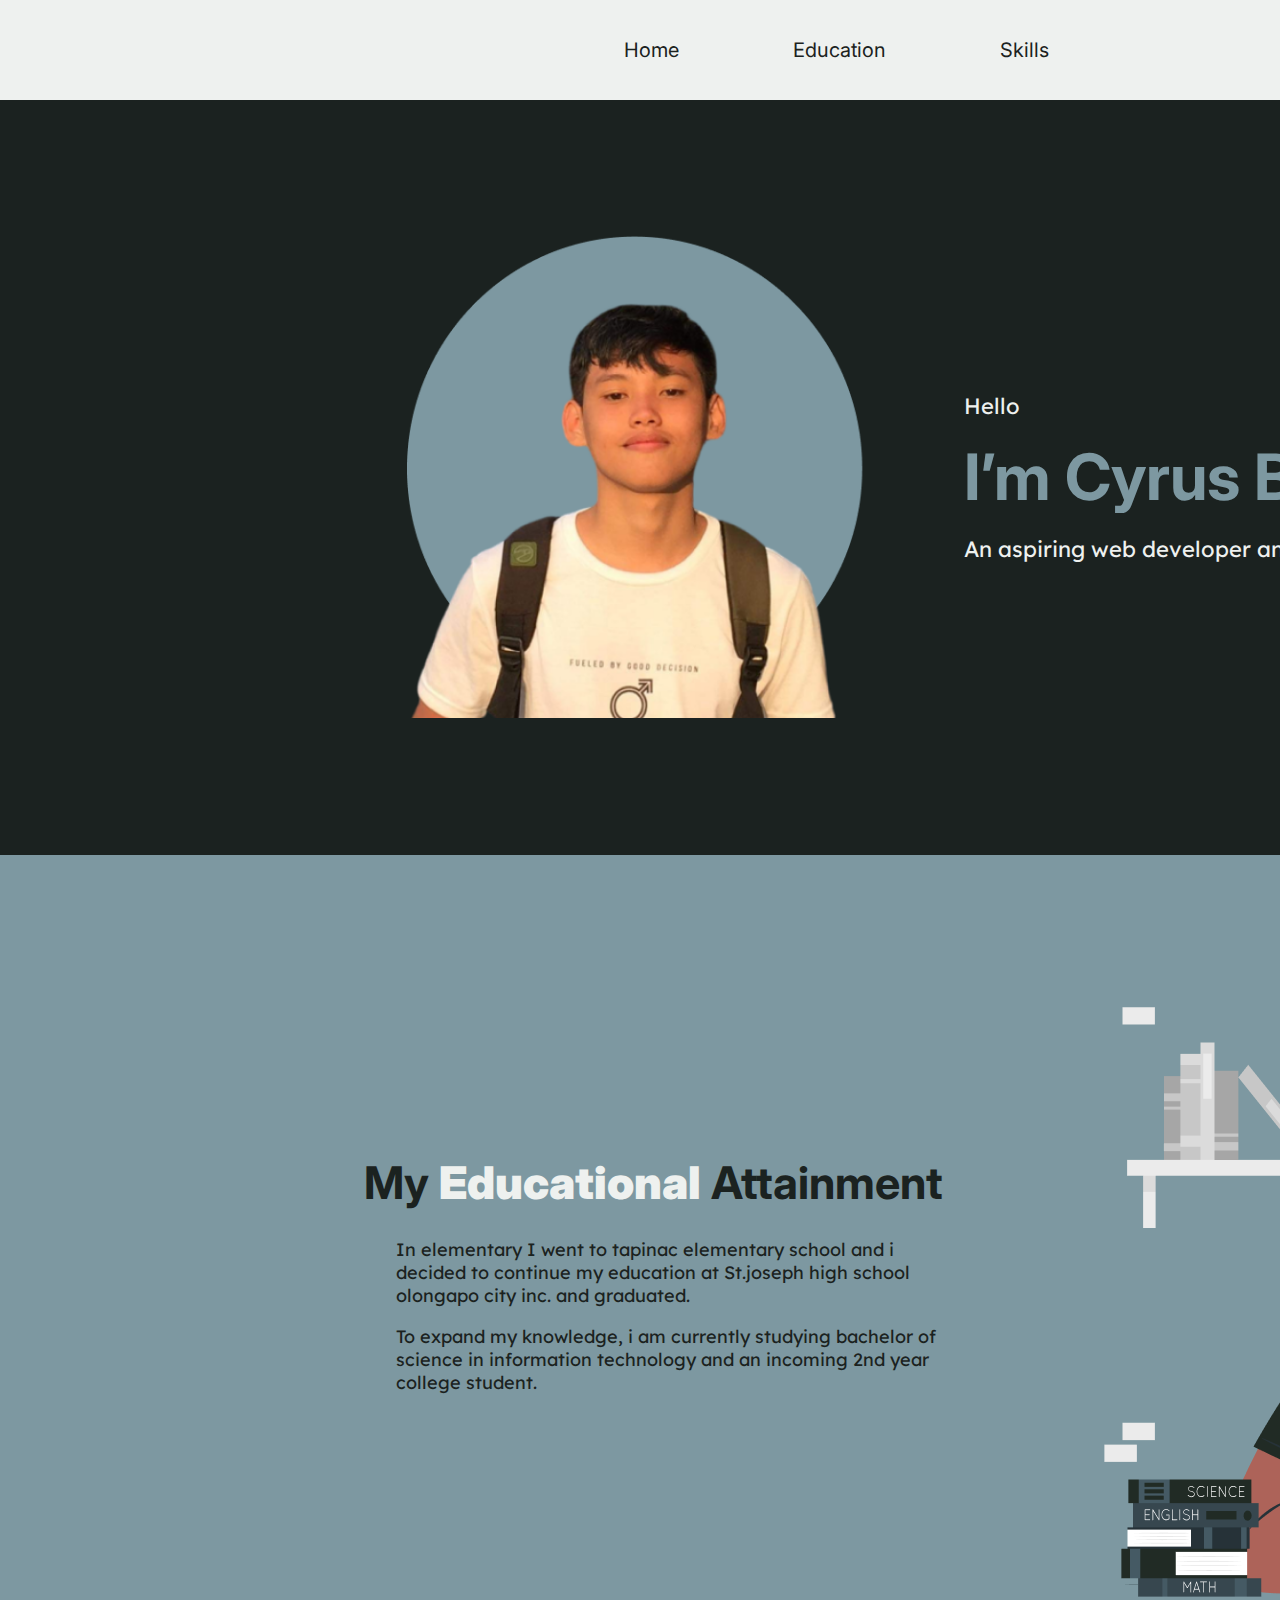
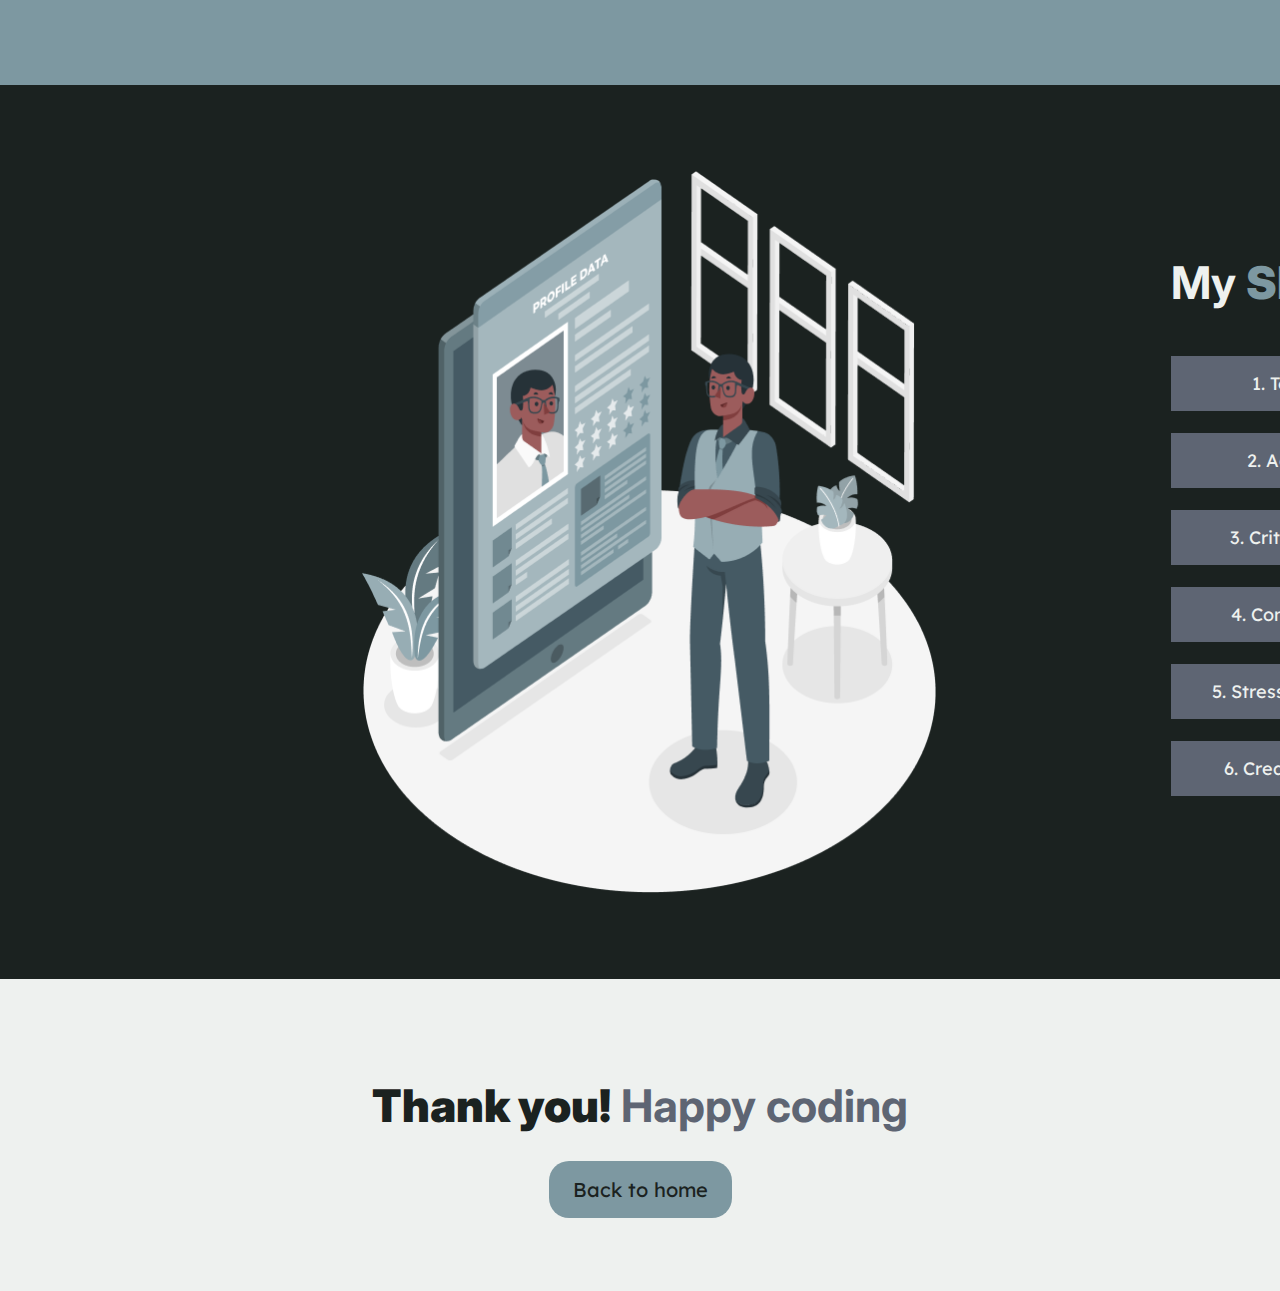
<file: index.html>
<!DOCTYPE html>
<html lang="en">
  <head>
    <meta charset="UTF-8" />
    <meta name="viewport" content="width=device-width, initial-scale=1.0" />
    <title>Cyrus Ballon</title>
    <link
      rel="icon"
      type="image/png"
      sizes="32x32"
      href="images/favicons.png"
    />

    <link rel="stylesheet" href="./src/style.css" />

    <link rel="preconnect" href="https://fonts.googleapis.com" />
    <link rel="preconnect" href="https://fonts.gstatic.com" crossorigin />
    <link
      href="https://fonts.googleapis.com/css2?family=Inter:wght@700&family=Lexend+Deca&display=swap"
      rel="stylesheet"
    />
  </head>

  <body class="container">
    <!-- This is the header section -->
    <header class="header">
      <div class="header__icon">
        <a href="#"><img src="images/icon.svg" alt="" /></a>
      </div>
      <nav class="header__nav">
        <ul class="header__ul">
          <li ><a class="header__li href="#">Home</a></li>
          <li><a class="header__li href="#">Education</a></li>
          <li><a class="header__li href="#">Skills</a></li>
        </ul>
      </nav>
    </header>
    <!-- This is the main  section -->
    <main class="main">
      <section class="main__hero">
        <div class="main__picture">
          <img src="images/profile-pic.png" alt="" />
        </div>
        <div class="main__content">
          <p>Hello</p>
          <h1 class="main__heading">I’m Cyrus Ballon</h1>
          <p>An aspiring web developer and a college Student</p>
        </div>
      </section>
      <section class="main__education  ">
        <div class="main__attainment">
          <h1 class="main__title">
            My <strong class="main__strong">Educational</strong> Attainment
          </h1>
          <p>
            In elementary I went to tapinac elementary school and i decided to
            continue my education at St.joseph high school olongapo city inc.
            and graduated.
          </p>
          <p>
            To expand my knowledge, i am currently studying bachelor of science
            in information technology and an incoming 2nd year college student.
          </p>
        </div>
        <div class="main__learning">
          <img src="images/learning.png" alt="" />
        </div>
      </section>
      <section class="main__profile">
        <div class="main__data">
          <img src="images/profile-data.png" alt="" />
        </div>
        <div class="main__skillsets">
          <h1 class="main__myskills">
            My
            <strong class="main__strong--maximum"> Skillsets</strong>
          </h1>
          <ul class="main__ul">
            <li>1. Team Work</li>
            <li>2. Adaptability</li>
            <li>3. Critical Thinking</li>
            <li>4. Communication</li>
            <li>5. Stress Management</li>
            <li>6. Creative Thinking</li>
          </ol>
        </div>
      </section>
    </main>
    <!-- This is the footer section -->
    <footer class="footer">
      <div class="footer__content">
        <h1 class="footer__heading">
          <strong class="footer__strong">Thank you!</strong> Happy coding
        </h1>
        <button class="footer__btn">Back to home</button>
      </div>
    </footer>
  </body>
</html>
</file>
<file: src/style.css>
:root {
  /* Primary Colors */
  --maximum-blue: hsl(195, 16%, 56%);
  --dark-jungle-green: hsl(163, 11%, 12%);
  --hover-button: hsl(195, 14%, 26%);
  /* Neutral Colors */
  --gray-coral: hsl(220, 10%, 41%);
  --flash-white: hsl(140, 10%, 94%);
  /* Fonts Family */
  --font-Inter: "Inter", sans-serif;
  --font-Lexend-Deca: "Lexend Deca", sans-serif;
}

/* Reset Styles*/

html {
  box-sizing: border-box;
  font-size: 100%;
}

*,
*::before,
*::after {
  box-sizing: inherit;
}

h1,
h2,
h3 {
  line-height: 1.1;
  font-weight: 700;
}

a,
a:visited,
a:active {
  text-decoration: none;
}
ul {
  list-style-type: none;
}
button {
  border: none;
}
img {
  max-width: 100%;
  display: inline-block;
}
body {
  margin: 0;
  padding: 0;
}

/*Header Styles*/

.container {
  background-color: var(--dark-jungle-green);
  min-height: 100vh;
}
.header {
  background-color: var(--flash-white);
  column-gap: 13.78rem;
  display: grid;
  grid-template-columns: repeat(2, 1fr);
  grid-template-rows: repeat(1, 6.25rem);
  padding: 0 14.4688rem;
}
.header__icon {
  align-items: center;
  display: flex;
  margin-left: 8.25rem;
}
.header__nav {
  align-items: center;
  display: flex;
  font-family: var(--font-Inter);
  font-size: 1.25rem;
  margin-right: 8.25rem;
}
.header__ul {
  display: flex;
  flex-direction: row;
  gap: 7.12rem;
}
.header__li {
  color: var(--dark-jungle-green);
}
.header__li:hover {
  color: var(--maximum-blue);
  cursor: pointer;
}

/*Main Styles*/

.main {
  display: grid;
  grid-template-columns: repeat(2, 1fr);
  grid-template-rows: repeat(4, auto);
}

/*1st  Row*/

.main__hero {
  background-color: var(--dark-jungle-green);
  display: grid;
  grid-column: 1/2;
  grid-row: 1/2;
  grid-template-columns: repeat(2, 1fr);
  grid-template-rows: repeat(1, 47.18rem);
  padding: 0 14.375rem;
}
.main__picture {
  height: 36.125rem;
  margin: auto 0rem;
  margin-right: 3.063rem;
  margin-left: 8.25rem;
  width: 34.563rem;
}
.main__content {
  color: var(--flash-white);
  display: flex;
  flex-direction: column;
  font-family: var(--font-Lexend-Deca);
  font-size: 1.375rem;
  justify-content: center;
  margin-right: 8.25rem;
  text-align: left;
  width: 35.875rem;
  word-break: break-word;
}
.main__heading {
  color: var(--maximum-blue);
  font-family: var(--font-Inter);
  font-size: 4rem;
  margin: 0rem 0rem;
}

/*2nd  Row*/

.main__education {
  background-color: var(--maximum-blue);
  display: grid;
  grid-column: 1/-1;
  grid-row: 2/3;
  grid-template-columns: repeat(2, 1fr);
  grid-template-rows: repeat(1, 51.87rem);
  padding: 0 14.4688rem;
}
.main__attainment {
  color: var(--dark-jungle-green);
  font-family: var(--font-Lexend-Deca);
  font-size: 1.125rem;
  margin: auto 0;
  margin-left: 8.25rem;
  width: 37.313rem;
}
.main__attainment p {
  margin-left: 2rem;
}
.main__learning {
  height: 35.875rem;
  margin-top: 5rem;
  margin-right: 8.25rem;
  width: 37.938rem;
}
.main__title {
  color: var(--dark-jungle-green);
  font-family: var(--font-Inter);
  font-size: 2.81rem;
}
.main__strong {
  color: var(--flash-white);
}

/*3rd Row*/

.main__profile {
  background-color: var(--dark-jungle-green);
  display: grid;
  grid-column: 1/2;
  grid-row: 3/4;
  grid-template-columns: repeat(2, 1fr);
  grid-template-rows: repeat(1, 55.87rem);
  padding: 0 14.375rem;
}
.main__data {
  height: 45.125rem;
  margin: auto 0rem;
  margin-left: 8.25rem;
  width: 35.875rem;
}
.main__myskills {
  color: var(--flash-white);
  font-family: var(--font-Inter);
  font-size: 2.813rem;
}
.main__skillsets {
  margin: auto auto;
}
.main__strong--maximum {
  color: var(--maximum-blue);
}
.main__ul {
  color: var(--flash-white);
  display: inline-block;
  font-family: var(--font-Lexend-Deca);
  font-size: 1.125rem;
  margin-left: -2.5rem;
  text-align: center;
}
.main__ul li {
  align-items: center;
  background-color: var(--gray-coral);
  margin-bottom: 1.375rem;
  padding: 1rem 2.586rem;
}

/*footer Styles*/

.footer {
  align-items: center;
  background-color: var(--flash-white);
  display: flex;
  height: 19.5rem;
  justify-content: center;
  padding: 0 14.4688rem;
}
.footer__content {
  text-align: center;
}
.footer__heading {
  color: var(--gray-coral);
  font-family: var(--font-Inter);
  font-size: 2.81rem;
}
.footer__strong {
  color: var(--dark-jungle-green);
}
.footer__btn {
  background-color: var(--maximum-blue);
  border-radius: 1.25rem;
  color: var(--dark-jungle-green);
  font-family: var(--font-Lexend-Deca);
  font-size: 1.25rem;
  padding: 1rem 1.5rem;
}
.footer__btn:hover {
  background-color: var(--hover-button);
  color: var(--maximum-blue);
  cursor: pointer;
}
</file>
